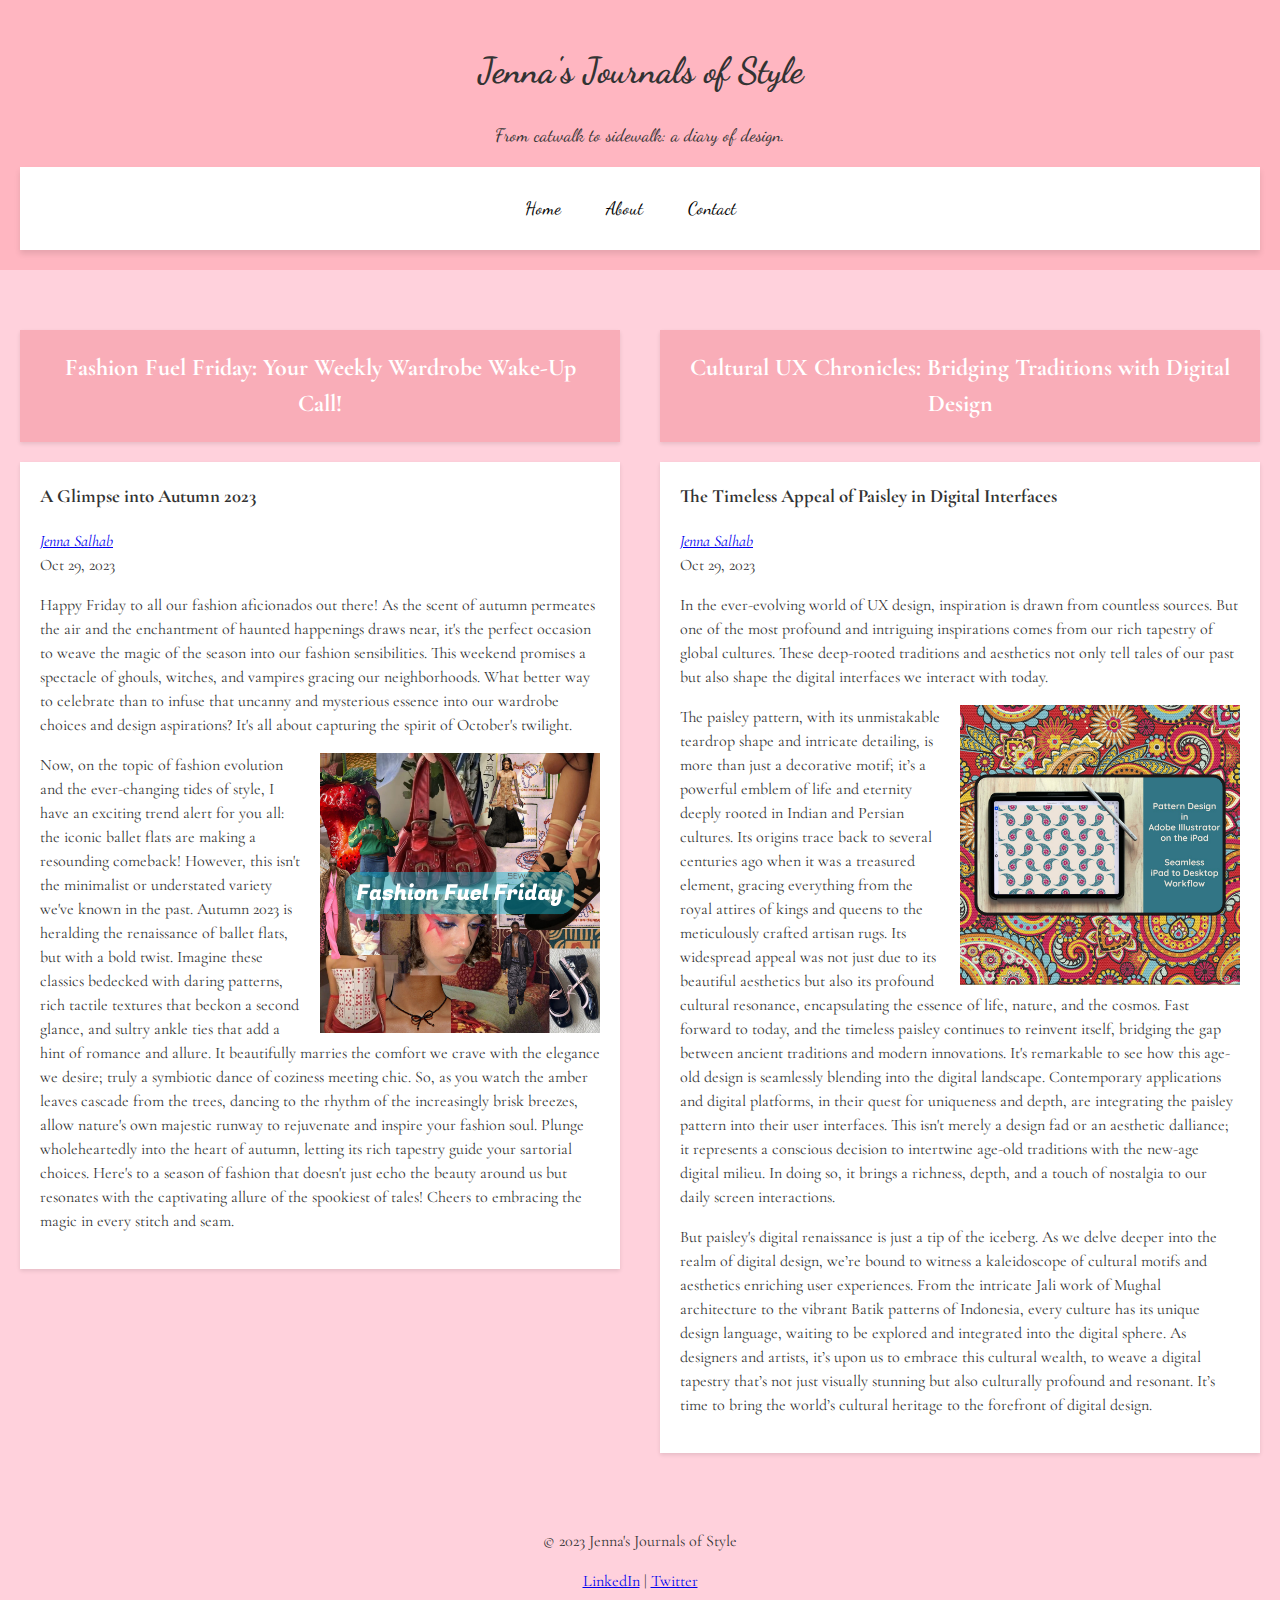
<file: index.html>
<!DOCTYPE html>
<html lang="en">
<head>
    <meta charset="UTF-8">
    <meta http-equiv="X-UA-Compatible" content="IE=edge">
    <meta name="viewport" content="width=device-width, initial-scale=1.0">
    <title>Jenna's Journals of Style</title>
    <link href="https://fonts.googleapis.com/css2?family=Cormorant+Garamond&display=swap" rel="stylesheet">
    <link href="https://fonts.googleapis.com/css2?family=Dancing+Script&display=swap" rel="stylesheet">
    <link rel="stylesheet" href="style.css">
</head>
<body>
    <header>
        <h1>Jenna's Journals of Style</h1>
        <p>From catwalk to sidewalk: a diary of design.</p>
        <nav id = "main-navbar">
            <ul>
                <li><a href="index.html">Home</a></li>
                <li><a href="about.html">About</a></li>
                <li><a href="contact.html">Contact</a></li>
            </ul>
        </nav>
    </header>
    <div class="main-container">
        <div class="column">
            <section id="blog">
                <h2>Fashion Fuel Friday: Your Weekly Wardrobe Wake-Up Call!</h2>
                <article class="blog-post">
                    <h3>A Glimpse into Autumn 2023</h3>
                    <address class="author"><a rel="author" href="https://www.linkedin.com/in/jenna-salhab/">Jenna Salhab</a></address>
                    <time datetime="2023-10-29" title="October 29, 2023">Oct 29, 2023</time>
                    <p>
                        Happy Friday to all our fashion aficionados out there! As the scent of autumn permeates the air and the enchantment of haunted happenings draws near, it's the perfect occasion to weave the magic of the season into our fashion sensibilities. This weekend promises a spectacle of ghouls, witches, and vampires gracing our neighborhoods. What better way to celebrate than to infuse that uncanny and mysterious essence into our wardrobe choices and design aspirations? It's all about capturing the spirit of October's twilight.
                    </p>
                    <p><img alt="Fashion Inspo" src="images/Fashionfuel.png"></p>
                    <p>
                        Now, on the topic of fashion evolution and the ever-changing tides of style, I have an exciting trend alert for you all: the iconic ballet flats are making a resounding comeback! However, this isn't the minimalist or understated variety we've known in the past. Autumn 2023 is heralding the renaissance of ballet flats, but with a bold twist. Imagine these classics bedecked with daring patterns, rich tactile textures that beckon a second glance, and sultry ankle ties that add a hint of romance and allure. It beautifully marries the comfort we crave with the elegance we desire; truly a symbiotic dance of coziness meeting chic. So, as you watch the amber leaves cascade from the trees, dancing to the rhythm of the increasingly brisk breezes, allow nature's own majestic runway to rejuvenate and inspire your fashion soul. Plunge wholeheartedly into the heart of autumn, letting its rich tapestry guide your sartorial choices. Here's to a season of fashion that doesn't just echo the beauty around us but resonates with the captivating allure of the spookiest of tales! Cheers to embracing the magic in every stitch and seam.
                    </p>
                </article>
            </section>
        </div>
        <div class="column">
            <section>
                <h2>Cultural UX Chronicles: Bridging Traditions with Digital Design</h2>
                <article class="blog-post">
                    <h3>The Timeless Appeal of Paisley in Digital Interfaces</h3>
                    <address class="author"><a rel="author" href="https://www.linkedin.com/in/jenna-salhab">Jenna Salhab</a></address>
                    <time datetime="2023-10-29" title="October 29, 2023">Oct 29, 2023</time>
                    <p>
                        In the ever-evolving world of UX design, inspiration is drawn from countless sources. But one of the most profound and intriguing inspirations comes from our rich tapestry of global cultures. These deep-rooted traditions and aesthetics not only tell tales of our past but also shape the digital interfaces we interact with today.
                    </p>
                    <p><img alt="Paisley Design" src="images/PaisleyDigital.png"></p>
                    <p>
                        The paisley pattern, with its unmistakable teardrop shape and intricate detailing, is more than just a decorative motif; it’s a powerful emblem of life and eternity deeply rooted in Indian and Persian cultures. Its origins trace back to several centuries ago when it was a treasured element, gracing everything from the royal attires of kings and queens to the meticulously crafted artisan rugs. Its widespread appeal was not just due to its beautiful aesthetics but also its profound cultural resonance, encapsulating the essence of life, nature, and the cosmos.
                        Fast forward to today, and the timeless paisley continues to reinvent itself, bridging the gap between ancient traditions and modern innovations. It's remarkable to see how this age-old design is seamlessly blending into the digital landscape. Contemporary applications and digital platforms, in their quest for uniqueness and depth, are integrating the paisley pattern into their user interfaces. This isn't merely a design fad or an aesthetic dalliance; it represents a conscious decision to intertwine age-old traditions with the new-age digital milieu. In doing so, it brings a richness, depth, and a touch of nostalgia to our daily screen interactions.
                    </p>
                    <p>
                        But paisley's digital renaissance is just a tip of the iceberg. As we delve deeper into the realm of digital design, we’re bound to witness a kaleidoscope of cultural motifs and aesthetics enriching user experiences. From the intricate Jali work of Mughal architecture to the vibrant Batik patterns of Indonesia, every culture has its unique design language, waiting to be explored and integrated into the digital sphere. As designers and artists, it’s upon us to embrace this cultural wealth, to weave a digital tapestry that’s not just visually stunning but also culturally profound and resonant. It’s time to bring the world’s cultural heritage to the forefront of digital design.
                    </p>
                </article>
            </section>
        </div>
    </div>
    <footer>
        <p>&copy; 2023 Jenna's Journals of Style</p>
        <p><a href="https://www.linkedin.com/in/jenna-salhab/">LinkedIn</a> | <a href="https://www.twitter.com/jennasalhab/">Twitter</a></p>
    </footer>
</body>
</html>
</file>
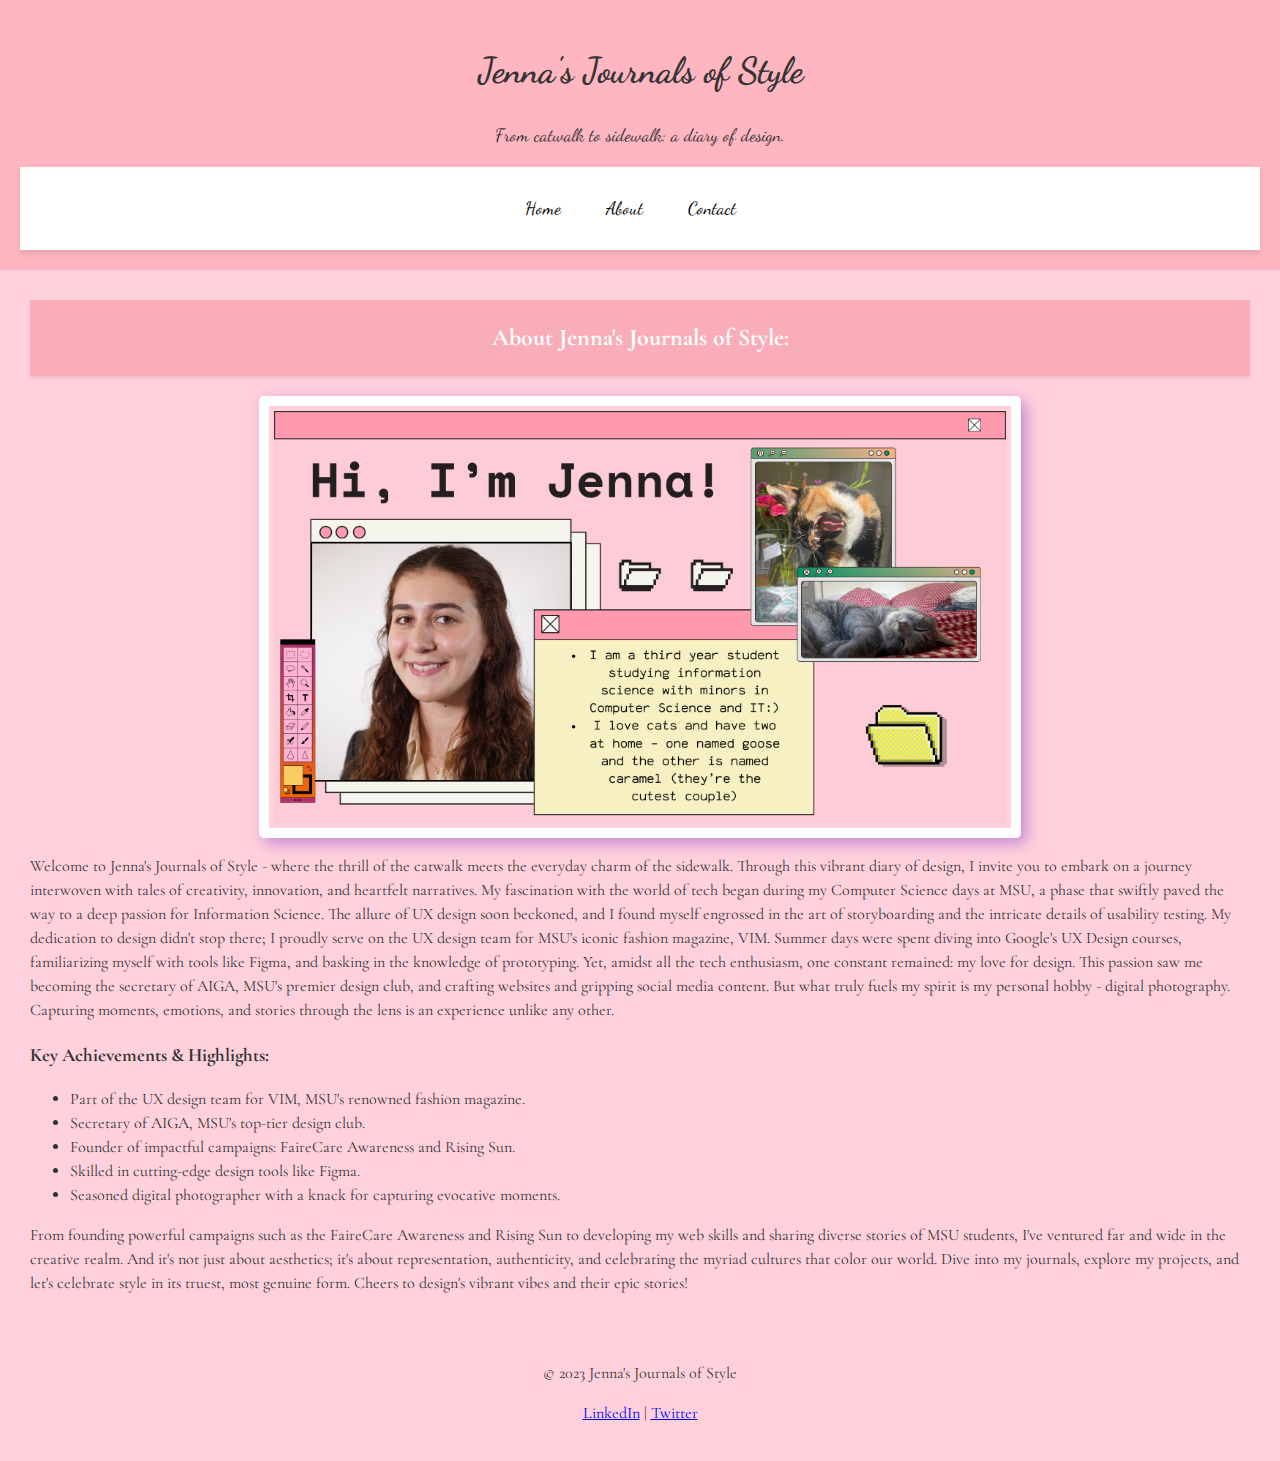
<file: about.html>
<!DOCTYPE html>
<html lang="en">
<head>
    <meta charset="UTF-8">
    <meta http-equiv="X-UA-Compatible" content="IE=edge">
    <meta name="viewport" content="width=device-width, initial-scale=1.0">
    <title>About Us</title>
    <link href="https://fonts.googleapis.com/css2?family=Cormorant+Garamond&display=swap" rel="stylesheet">
    <link href="https://fonts.googleapis.com/css2?family=Dancing+Script&display=swap" rel="stylesheet">
    <link rel="stylesheet" href="style.css">
</head>
<body class="about-page">
    <header>
        <h1>Jenna's Journals of Style</h1>
        <p>From catwalk to sidewalk: a diary of design.</p>
        <nav id = "main-navbar">
            <ul>
                <li><a href="index.html">Home</a></li>
                <li><a href="about.html">About</a></li>
                <li><a href="contact.html">Contact</a></li>
            </ul>
        </nav>
    </header>
    <main>
        <h2>About Jenna's Journals of Style:</h2>
        <p><img alt="About Me" src="images/Aboutme.png"></p>
        <p>
            Welcome to Jenna's Journals of Style - where the thrill of the catwalk meets the everyday charm of the sidewalk. Through this vibrant diary of design, I invite you to embark on a journey interwoven with tales of creativity, innovation, and heartfelt narratives.

            My fascination with the world of tech began during my Computer Science days at MSU, a phase that swiftly paved the way to a deep passion for Information Science. The allure of UX design soon beckoned, and I found myself engrossed in the art of storyboarding and the intricate details of usability testing. My dedication to design didn't stop there; I proudly serve on the UX design team for MSU's iconic fashion magazine, VIM.
            
            Summer days were spent diving into Google's UX Design courses, familiarizing myself with tools like Figma, and basking in the knowledge of prototyping. Yet, amidst all the tech enthusiasm, one constant remained: my love for design. This passion saw me becoming the secretary of AIGA, MSU's premier design club, and crafting websites and gripping social media content. But what truly fuels my spirit is my personal hobby - digital photography. Capturing moments, emotions, and stories through the lens is an experience unlike any other.
        </p>
        <h3>Key Achievements & Highlights:</h3>
        <ul>
            <li>Part of the UX design team for VIM, MSU's renowned fashion magazine.</li>
            <li>Secretary of AIGA, MSU's top-tier design club.</li>
            <li>Founder of impactful campaigns: FaireCare Awareness and Rising Sun.</li>
            <li>Skilled in cutting-edge design tools like Figma.</li>
            <li>Seasoned digital photographer with a knack for capturing evocative moments.</li>
        </ul>
        <p>
            
            From founding powerful campaigns such as the FaireCare Awareness and Rising Sun to developing my web skills and sharing diverse stories of MSU students, I've ventured far and wide in the creative realm. And it's not just about aesthetics; it's about representation, authenticity, and celebrating the myriad cultures that color our world.
            
            Dive into my journals, explore my projects, and let's celebrate style in its truest, most genuine form. Cheers to design's vibrant vibes and their epic stories!</p>
    </main>
    <footer>
        <p>&copy; 2023 Jenna's Journals of Style</p>
        <p><a href="https://www.linkedin.com/in/jenna-salhab/">LinkedIn</a> | <a href="https://www.twitter.com/jennasalhab/">Twitter</a></p>
    </footer>
</body>
</html>
</file>
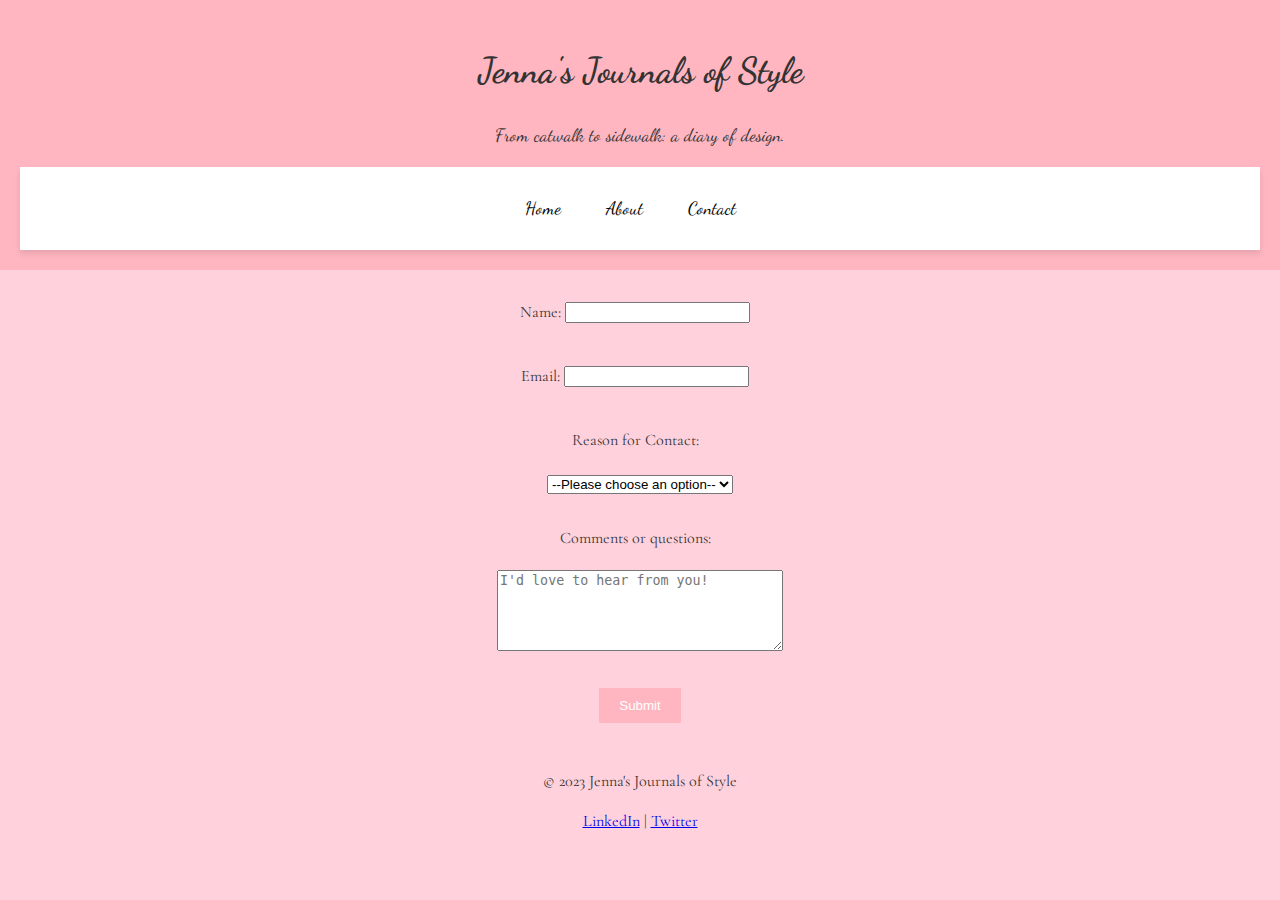
<file: contact.html>
<!DOCTYPE html>
<html lang="en">
<head>
    <meta charset="UTF-8">
    <meta http-equiv="X-UA-Compatible" content="IE=edge">
    <meta name="viewport" content="width=device-width, initial-scale=1.0">
    <title>Jenna's Journals of Style</title>
    <link href="https://fonts.googleapis.com/css2?family=Cormorant+Garamond&display=swap" rel="stylesheet">
    <link href="https://fonts.googleapis.com/css2?family=Dancing+Script&display=swap" rel="stylesheet">
    <link rel="stylesheet" href="style.css">
</head>
<body class="contact-page">
    <header>
        <h1>Jenna's Journals of Style</h1>
        <p>From catwalk to sidewalk: a diary of design.</p>
        <nav id = "main-navbar">
            <ul>
                <li><a href="index.html">Home</a></li>
                <li><a href="about.html">About</a></li>
                <li><a href="contact.html">Contact</a></li>
            </ul>
        </nav>
    </header>
    <main>
        <form>
            <label>
                Name:
                <input name="submitted-name" autocomplete="name" />
            </label>
        
            <label>
                Email:
                <input type="email" name="submitted-email" autocomplete="email" />

            </label>
        
            <label for="contact-select">Reason for Contact:</label>
            
            <select id="contact-select">
                <option value="">--Please choose an option--</option>
                <option value="Hi">Hi</option>
                <option value="Looking for a contractor">Looking for a contractor</option>
                <option value="Interested in an interview">Interested in an interview</option>
            </select>

            <label for="comment">Comments or questions:</label>
            <textarea id="comment" name="comment" rows="5" cols="33" placeholder="I'd love to hear from you!"></textarea>
            <button>Submit</button>
        </form>
        
    </main>
    <footer>
        <p>&copy; 2023 Jenna's Journals of Style</p>
        <p><a href="https://www.linkedin.com/in/jenna-salhab/">LinkedIn</a> | <a href="https://www.twitter.com/jennasalhab/">Twitter</a></p>
    </footer>
</body>
</html>
</file>
<file: style.css>
/* General Styles */
body {
    background-color: #FFD1DC;
    font-family: 'Cormorant Garamond', serif;
    color: #333;
    line-height: 1.5;
    margin: 0;
    padding: 0;
}

header {
    font-family: 'Dancing Script', cursive;
    font-size: 18px;
    background-color: #FFB6C1;
    padding: 20px;
    text-align: center;
    position: sticky;
    top: 0;
    z-index: 1000;
}

footer {
    text-align: center;
    padding: 20px;
}

footer a[target="_blank"] {
    color: #FFB6C1;
    text-decoration: underline;
}

nav ul {
    padding: 0;
    list-style: none;
    text-align: center;
}

nav ul li {
    display: inline;
    margin-right: 20px;
}

nav ul li a {
    text-decoration: none;
    color: #100d0f;
}

#main-navbar {
    background-color: #ffffff;
    color: black;
    padding: 10px;
    text-align: center;
    font-size: 18px;
    box-shadow: 0 4px 6px rgba(0, 0, 0, 0.1);
}

#main-navbar ul li a {
    text-decoration: none;
    color: black;
    padding: 5px 10px;
}

#main-navbar ul li a:hover {
    background-color: #FFA1B3;
    border-radius: 5px;
}

/* Main content and nav  */
.main-container {
    display: flex;
    margin-top: 20px;
}

.main-container h2 {
    color: #FFFFFF;
    background-color: #f8a6b2db;
    text-align: center;
    padding: 20px;
    margin-bottom: 20px;
    box-shadow: 0 2px 4px rgba(0, 0, 0, 0.1);
}

.column {
    flex: 1;
    padding: 20px;
}

/* Blog post styles */
.blog-post {
    background-color: #fff;
    padding: 20px;
    margin-bottom: 20px;
    box-shadow: 0 2px 4px rgba(0, 0, 0, 0.1);
}


.blog-post h3 {
    margin-top: 0;
}

.author {
    font-style: italic;
}

.blog-post img {
    float: right; /* Float the image to the right */
    margin-left: 20px;
    width: 50%; /* Adjust the size as necessary */
}

.blog-post figcaption {
    text-align: center;
}



/* Table styles */
table {
    width: 100%;
    border-collapse: collapse;
}

table, th, td {
    border: 1px solid #ddd;
}

th, td {
    padding: 10px;
    text-align: left;
}

th {
    background-color: #FFB6C1;
    color: white;
}

/* Form styles */
form {
    margin-top: 20px;
    text-align: center;
}

form label {
    margin-right: 10px;
}

form button {
    padding: 10px 20px;
    margin-left: 10px;
    background-color: #FFB6C1;
    color: white;
    border: none;
    cursor: pointer;
}

form button:hover {
    background-color: #FFA1B3;
}


/* Contact Page Styles */
.contact-page label {
    margin-top: 30px;
    margin-bottom: 10px;
    display: block;
    padding-bottom: 10px;
}

.contact-page button {
    margin-top: 30px;
    margin-bottom: 10px;
    margin-left: auto;
    margin-right: auto;
    display: block;
    padding-bottom: 10px;
}


/* About Page Styles */
.about-page main {
    margin: 30px;
}

.about-page h2 {
    color: #FFFFFF;
    background-color: #f8a6b2db;
    text-align: center;
    padding: 20px;
    margin-bottom: 20px;
    box-shadow: 0 2px 4px rgba(0, 0, 0, 0.1);
}

.about-page img {
    max-width: 60%;
    height: auto;
    display: block;
    margin-left: auto;
    margin-right: auto;
    border: 10px solid #ffffff;
    padding: 5px;
    box-shadow: 5px 5px 15px rgba(104, 23, 203, 0.4);
    border-radius: 5px;
    transition: transform 0.2s ease;
}
</file>
